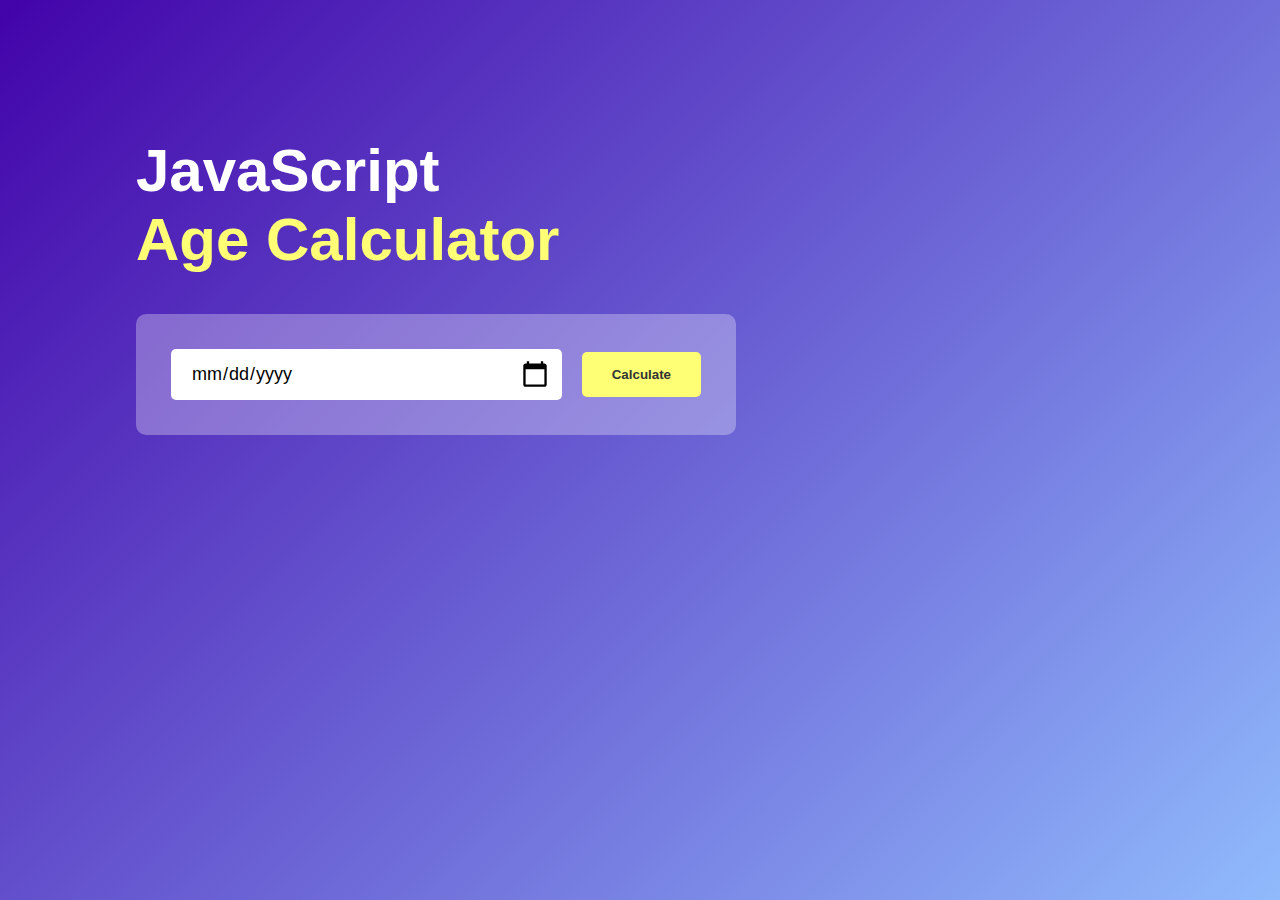
<file: Age Calculator/index.html>
<!DOCTYPE html>
<html lang="en">
<head>
    <meta charset="UTF-8">
    <meta name="viewport" content="width=device-width, initial-scale=1.0">
    <title>Age Calculators</title>
    <link rel="stylesheet" href="style.css">
</head>
<body>
    <div class="container">
        <div class="calculator">
            <h1>JavaScript<br><span> Age Calculator</span></h1>
            <div class="input-box">
                <input type="date" id="date">
                <button onclick="calculateAge()">Calculate</button>
            </div>
            <p id="result"></p>
        </div>
    </div>
    <script src="script.js"></script>
</body>
</html>
</file>
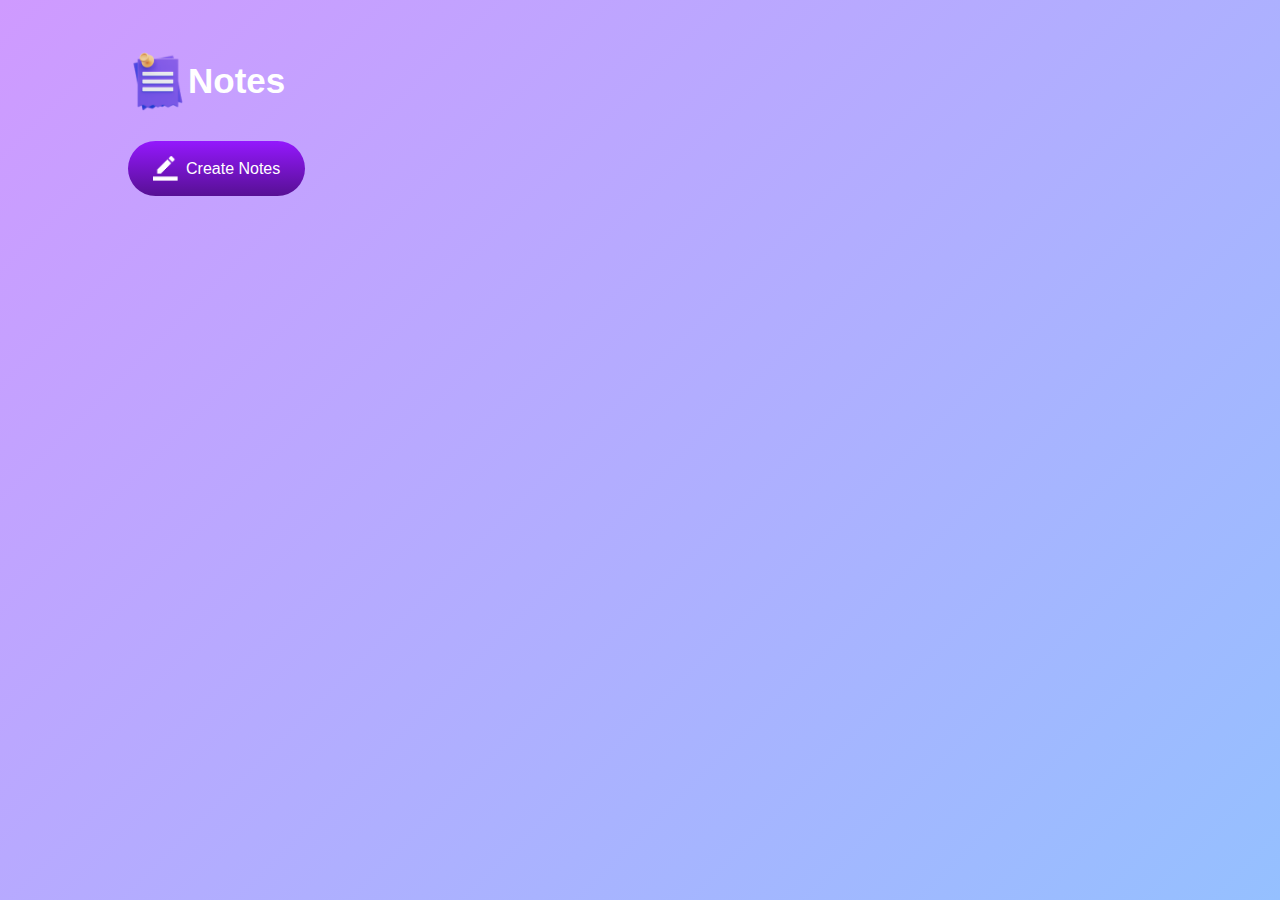
<file: Notes App/index.html>
<!DOCTYPE html>
<html lang="en">
<head>
    <meta charset="UTF-8">
    <meta name="viewport" content="width=device-width, initial-scale=1.0">
    <title>Notes App</title>
    <link rel="stylesheet" href="style.css">
</head>
<body>
    <div class="container">
        <h1> <img src="images/notes.png">Notes</h1>
        <button class="btn"> <img src="images/edit.png">Create Notes</button>
        <div class="notes-container">
            <!-- <p contenteditable="true" class="input-box"> 
                <img src="images/delete.png" >
            </p> -->
        </div>
    </div>
    <script src="script.js"></script>
</body>
</html>
</file>
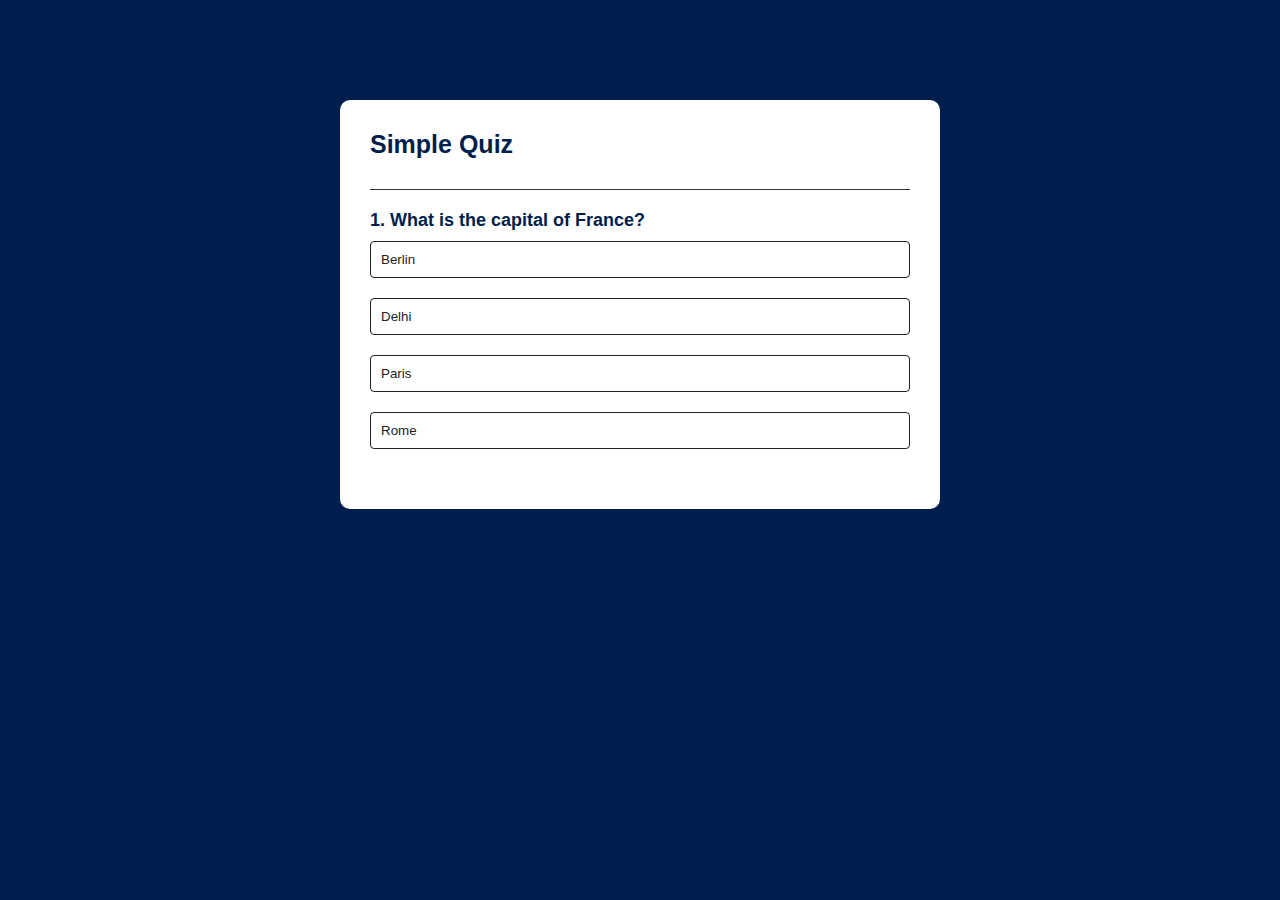
<file: Quiz-Game/index.html>
<!DOCTYPE html>
<html lang="en">
<head>
    <meta charset="UTF-8">
    <meta name="viewport" content="width=device-width, initial-scale=1.0">
    <title>Document</title>
    <link rel="stylesheet" href="style.css">
</head>
<body>
    <div class="app">
        <h1>Simple Quiz</h1>
        <div class="quiz">
            <h2 id="question">Question Goes Here</h2>
            <div id="answer-buttons">
                <button class="btn">Answer 1</button>
                <button class="btn">Answer 2</button>
                <button class="btn">Answer 3</button>
                <button class="btn">Answer 4</button>
                <button class="btn">Answer 5</button>
            </div>
            <button id="next-btn">Next</button>
        </div>
    </div>
    <script src="script.js"></script>
</body>
</html>
</file>
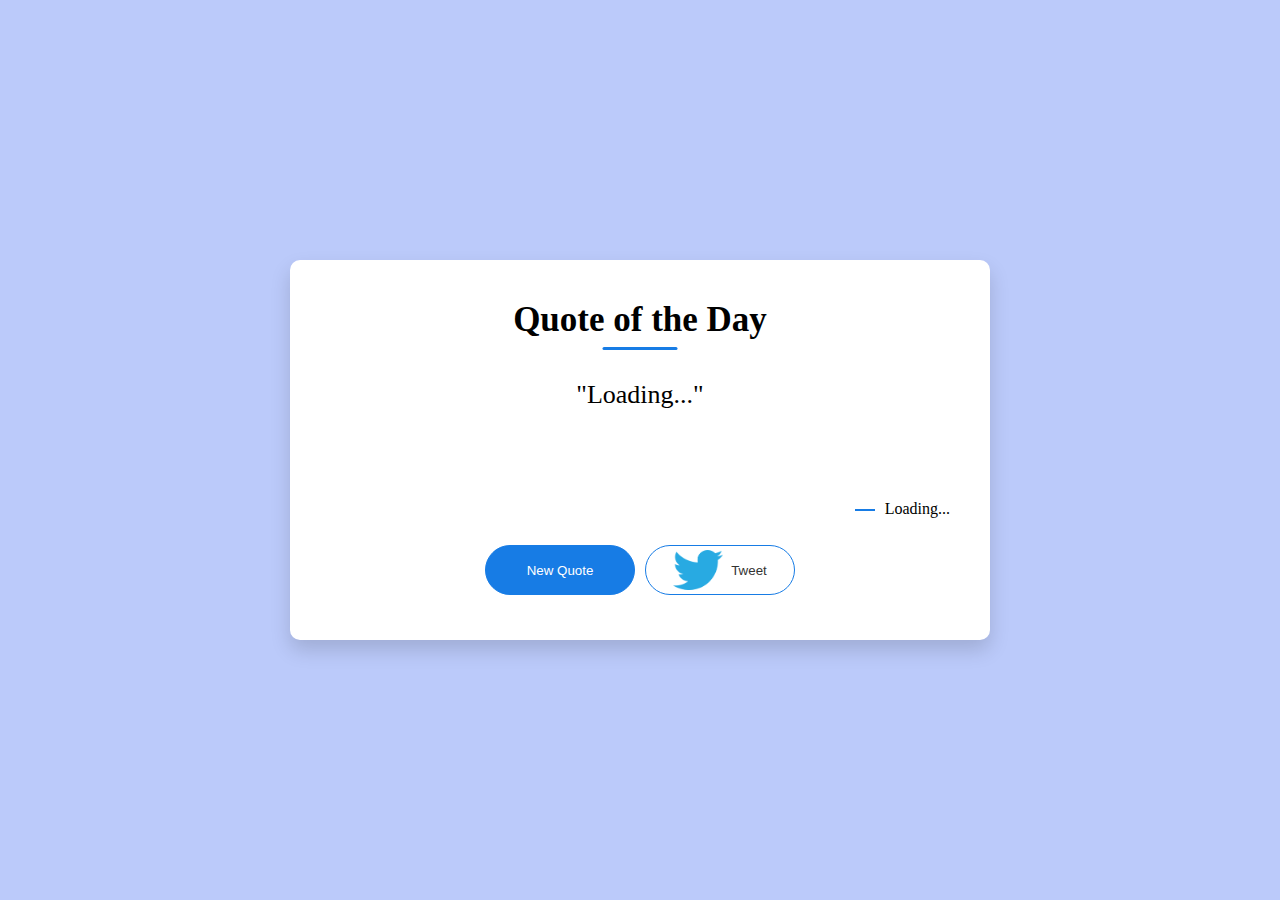
<file: Quote Generator/index.html>
<!DOCTYPE html>
<html lang="en">
<head>
    <meta charset="UTF-8">
    <meta name="viewport" content="width=device-width, initial-scale=1.0">
    <title>Quote Generator</title>
    <link rel="stylesheet" href="style.css">
</head>
<body>
    <div class="quote-box">
        <h2>Quote of the Day</h2>
        <blockquote id="quote">Loading...</blockquote>
        <span id="author">Loading...</span>
        <div>
            <button onclick="getQuote(api_url)">New Quote</button>
            <button ><img src="twitter.png">Tweet</button></div>
        </div>
    </div>

 
    <script src="script.js"></script>
</body>
</html>
</file>
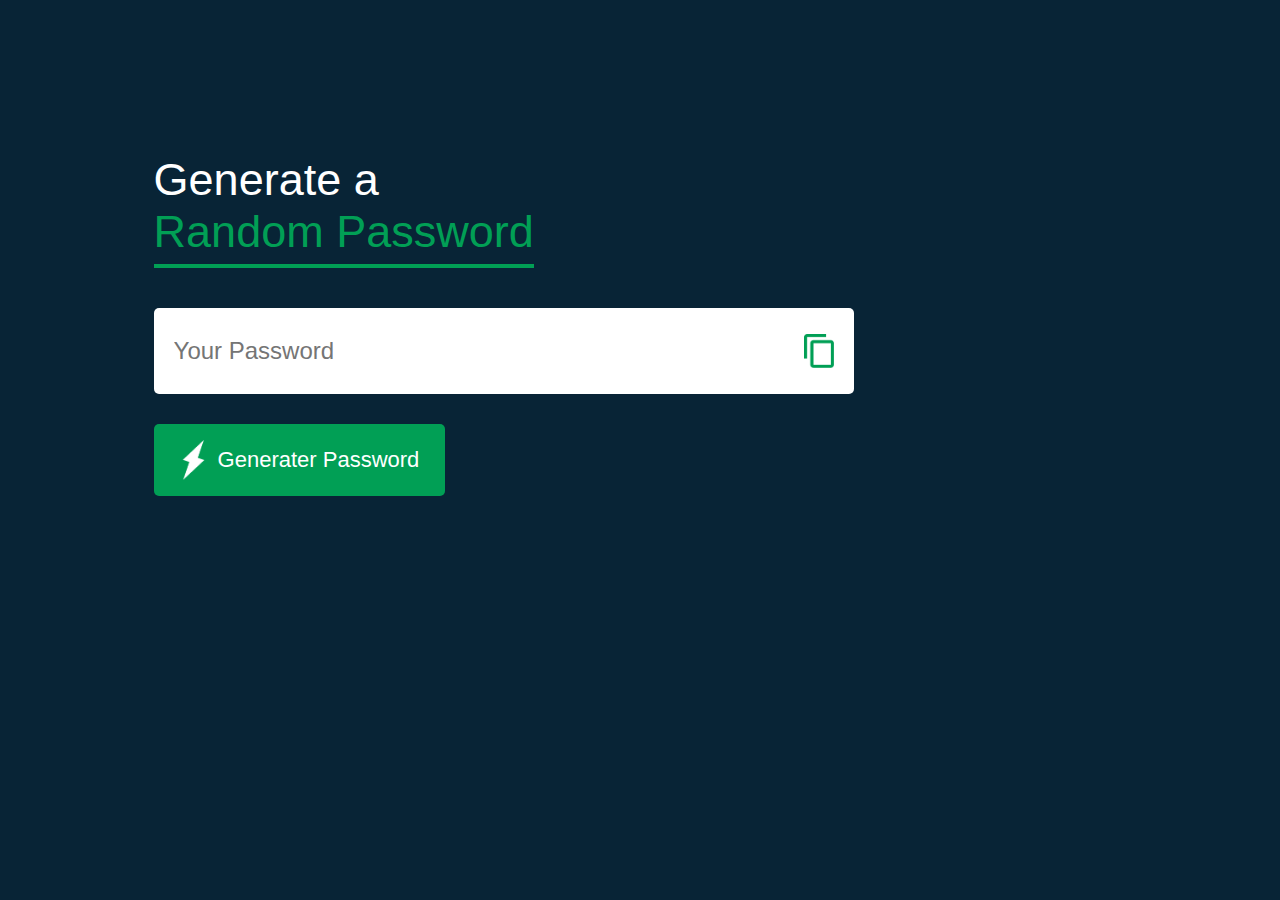
<file: Random_Password/index.html>
<!DOCTYPE html>
<html lang="en">
<head>
    <meta charset="UTF-8">
    <meta name="viewport" content="width=device-width, initial-scale=1.0">
    <title>Random Password Generator</title>
    <link rel="stylesheet" href="style.css">
</head>
<body>
    <div class="container">
        <h1>Generate a <br><span>Random Password</span></h1>
        <div class="display">
            <input type="text" id="password" placeholder="Your Password">
            <img src="images/copy.png" onclick="copyPassword()">
        </div>
        <button onclick="createPassword()"><img src="images/generate.png">Generater Password</button>
    </div>


<script src="script.js"></script>
    
</body>
</html>
</file>
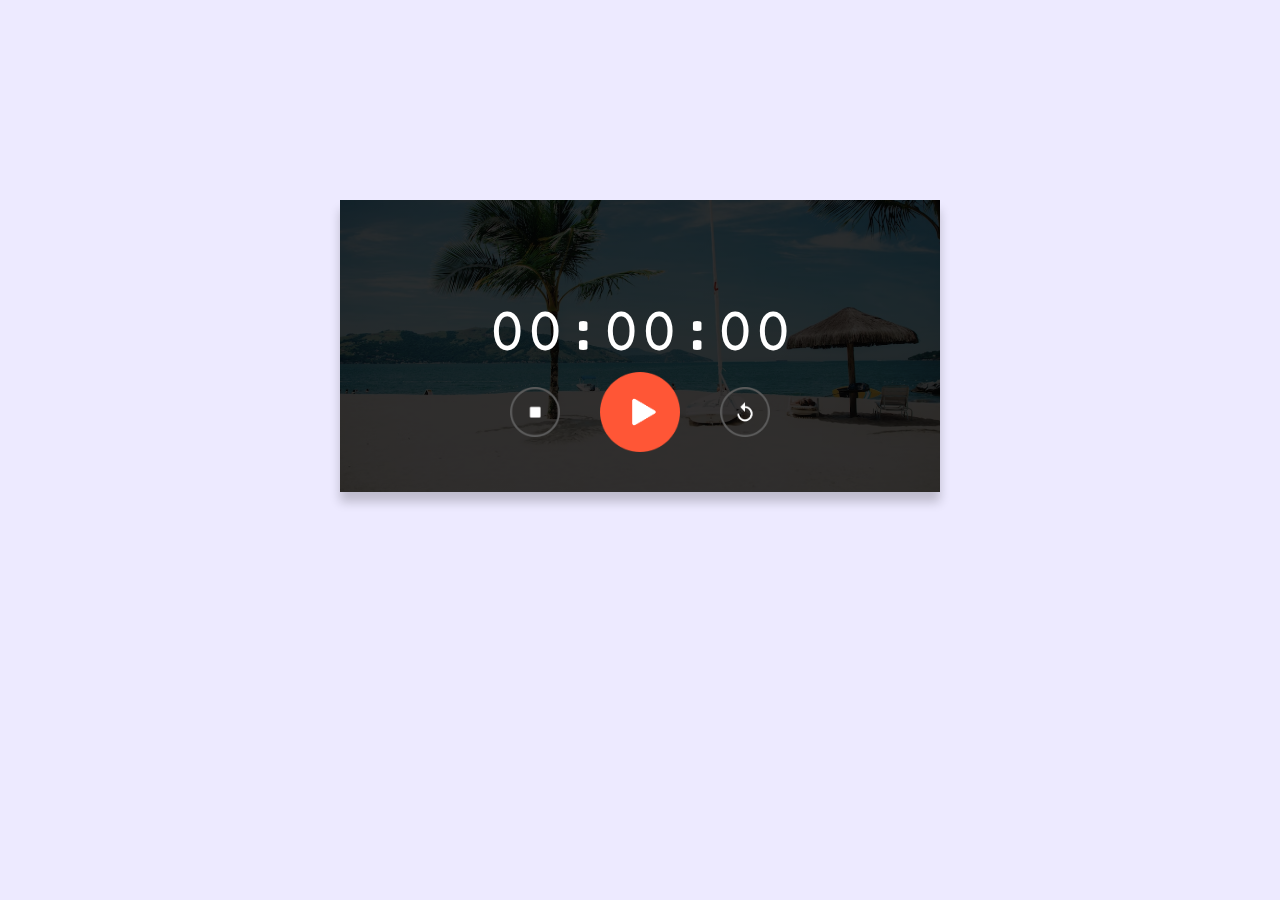
<file: Stop Watch/index.html>
<!DOCTYPE html>
<html lang="en">
<head>
    <meta charset="UTF-8">
    <meta name="viewport" content="width=device-width, initial-scale=1.0">
    <title>Stop Watch</title>
    <link rel="stylesheet" href="style.css">
</head>
<body>

    <div class="stopwatch">
        <h1 id="displayTime">00:00:00</h1>
        <div class="buttons">
            <img src="stop.png" onclick="watchStop()">
            <img src="start.png" onclick="watchStart()">
            <img src="reset.png" onclick="watchReset()">
        </div>
    </div>
    

    <script src="script.js"></script>
</body>
</html>
</file>
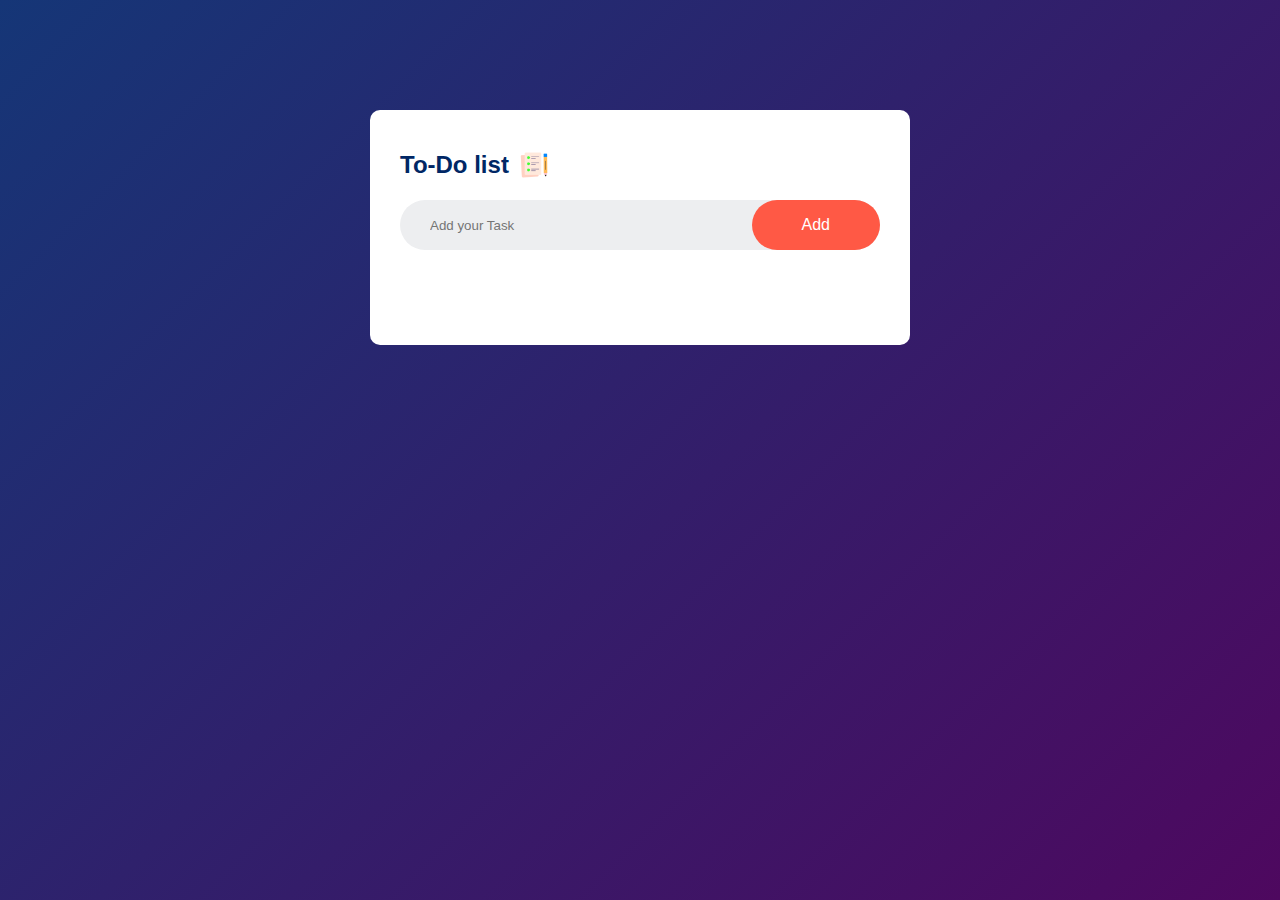
<file: todo-List/index.html>
<!DOCTYPE html>
<html lang="en">
<head>
    <meta charset="UTF-8">
    <meta name="viewport" content="width=device-width, initial-scale=1.0">
    <title>To-do List App</title>
    <link rel="stylesheet" href="style.css">
</head>
<body>
    <div class="container">
        <div class="todo-app">
            <h2>To-Do list <img src="images/icon.png" ></h2>
            <div class="row">
                <input type="text" id="input-box" placeholder="Add your Task">
                <button onclick="addTask()">Add</button>
            </div>
            <ul id="list-container">
                <!-- <li class="checked">Task 1</li>
                <li>Task 2</li>
                <li>Task 3</li> -->
            </ul>
                
        </div>
    </div>
    <script src="script.js"></script>
</body>
</html>
</file>
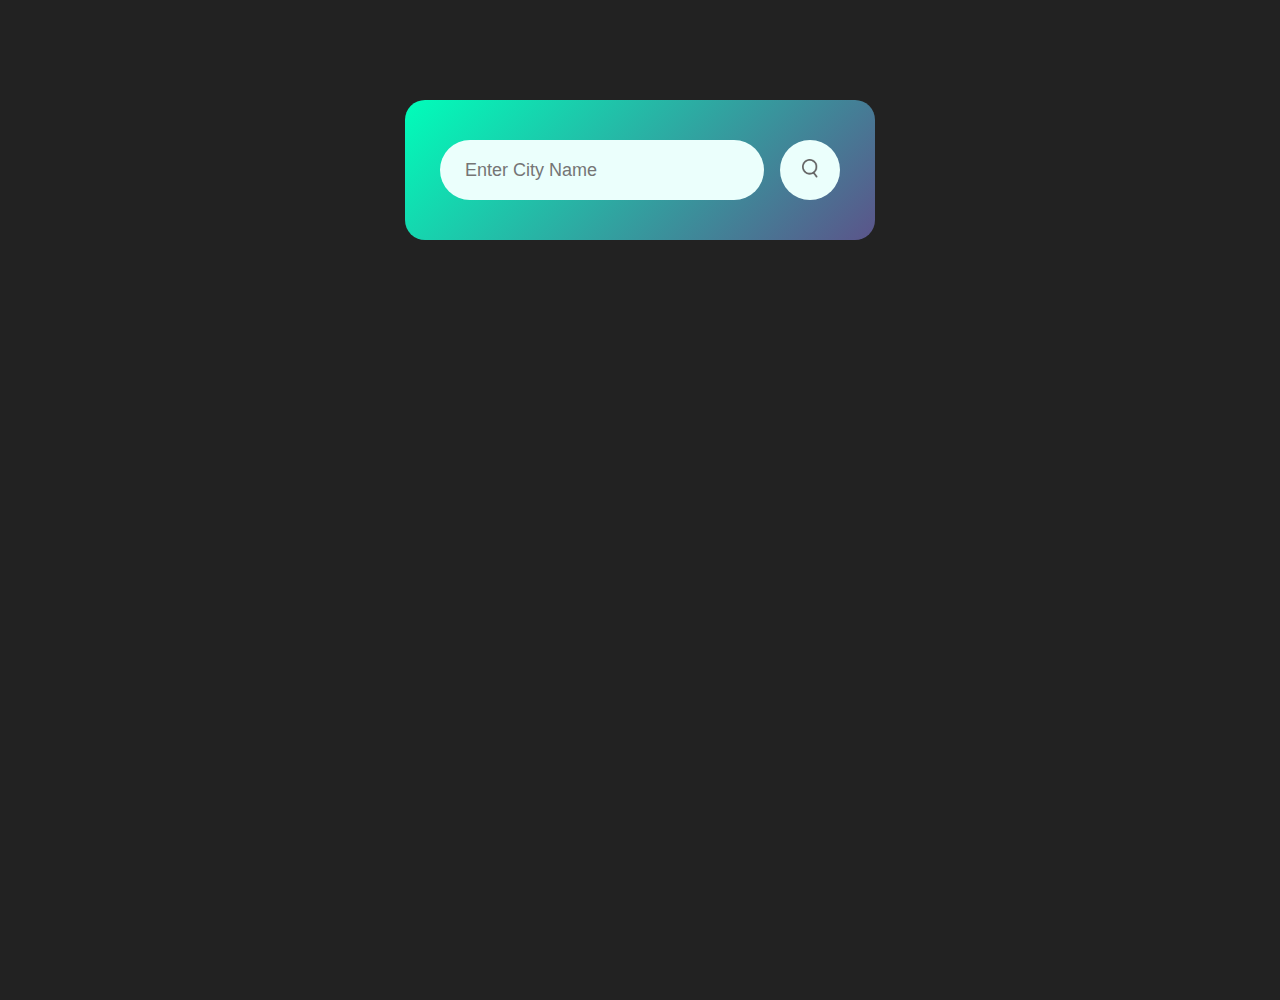
<file: Weather App/index.html>
<!DOCTYPE html>
<html lang="en">
  <head>
    <meta charset="UTF-8" />
    <meta name="viewport" content="width=device-width, initial-scale=1.0" />
    <title>Wheather-App</title>
    <link rel="stylesheet" href="style.css" />
  </head>
  <body>
    <div class="card">
      <div class="search">
        <input type="text" placeholder="Enter City Name" spellcheck="false" />
        <button><img src="images/search.png" /></button>
      </div>
      <div class="error">
        <p>Invalid City Name</p>
      </div>
      <div class="weather">
        <img src="images/rain.png" class="weather-icon" />
        <h1 class="temp">22°c</h1>
        <h2 class="city">Delhi</h2>
        <div class="details">
          <div class="col">
            <img src="images/humidity.png" />
            <div>
              <p class="humidity">50%</p>
              <p>Humidity</p>
            </div>
          </div>
          <div class="col">
            <img src="images/wind.png" />
            <div>
              <p class="wind">25 km/h</p>
              <p>Wind speed</p>
            </div>
          </div>
        </div>
      </div>
    </div>
    <script>
      const apiKey = "14587a129c5f89ab62571001fa47d973";
      const apiUrl =
        "https://api.openweathermap.org/data/2.5/weather?units=metric&q=";

      const searchBox = document.querySelector(".search input");
      const searchBtn = document.querySelector(".search button");
      const weatherIcon = document.querySelector(".weather-icon");

      async function checkWeather(city) {
        const response = await fetch(apiUrl + city + `&appid=${apiKey}`);

        if (response.status == 404) {
          document.querySelector(".error").style.display = "block";
          document.querySelector(".weather").style.display = "none";
        } else {
          var data = await response.json();

          document.querySelector(".city").innerHTML = data.name;
          document.querySelector(".temp").innerHTML =
            Math.round(data.main.temp) + "°c";
          document.querySelector(".humidity").innerHTML =
            data.main.humidity + "%";
          document.querySelector(".wind").innerHTML = data.wind.speed + "km/h";

          if (data.weather[0].main == "Clouds") {
            weatherIcon.src = "images/clouds.png";
          } else if (data.weather[0].main == "Clear") {
            weatherIcon.src = "images/clear.png";
          } else if (data.weather[0].main == "Rain") {
            weatherIcon.src = "images/rain.png";
          } else if (data.weather[0].main == "Drizzle") {
            weatherIcon.src = "images/drizzle.png";
          } else if (data.weather[0].main == "Mist") {
            weatherIcon.src = "images/mist.png";
          }

          document.querySelector(".weather").style.display = "block";
          document.querySelector(".error").style.display = "none";
        }
      }

      searchBtn.addEventListener("click", () => {
        checkWeather(searchBox.value);
      });
    </script>
  </body>
</html>
</file>
<file: Age Calculator/style.css>
*{
    margin: 0;
    padding: 0;
    box-sizing: border-box;
    font-family: sans-serif;
}

.container{
    width: 100%;
    min-height: 100vh;
    background: linear-gradient(135deg, #4203a9, #90bafc);
    color: #fff;
    padding: 10px;
}

.calculator{
    width: 100%;
    max-width: 600px;
    margin-left: 10%;
    margin-top: 10%;
}

.calculator h1{
    font-size: 60px;
}

.calculator h1 span{
    color: #ffff76;
}

.input-box{
    margin: 40px 0;
    padding: 35px;
    border-radius: 10px;
    background: rgba(255, 255, 255, 0.3);
    display: flex;
    align-items: center;
}

.input-box input{
    flex: 1;
    margin-right: 20px;
    padding: 14px 20px;
    border: 0;
    outline: 0;
    font-size: 18px;
    border-radius: 5px;
    position: relative;
} 

.input-box button{
    background: #ffff76;
    border: 0;
    outline: 0;
    padding: 15px 30px;
    border-radius: 5px;
    font-weight: 600;
    color: #333;
    cursor: pointer;
}

.input-box input::-webkit-calendar-picker-indicator{
    top: 0;
    left: 0;
    right: 0;
    bottom: 0;
    width: auto;
    height: auto;
    position: absolute;
    background-position: calc(100% - 10px);
    background-size: 30px;
    cursor: pointer;
}

#result{
    font-size: 20px;
}

#result span{
    color: #ffff76;
}
</file>
<file: Notes App/style.css>
*{
    margin: 0;
    padding: 0;
    box-sizing: border-box;
    font-family: sans-serif;
}

.container{
    width: 100%;
    min-height: 100vh;
    background: linear-gradient(135deg, #cf9aff, #95c0ff);
    color: #fff;
    padding-top: 4%;
    padding-left: 10%;
}

.container h1{
    display: flex;
    align-items: center;
    font-size: 35px;
    font-weight: 600;
}

.container h1 img{
    width: 60px;
}

.container button img{
    width: 25px;
    margin-right: 8px;
}

.container button{
    display: flex;
    align-items: center;
    background: linear-gradient(#9418fd, #571094);
    color: #fff;
    font-size: 16px;
    outline: 0;
    border: 0;
    border-radius: 40px;
    padding: 15px 25px;
    margin: 30px 0 25px;
    cursor: pointer;
}

.input-box{
    position: relative;
    width: 100%;
    max-width: 500px;
    min-height: 150px;
    background: #fff;
    color: #333;
    padding: 20px;
    margin: 20px 0;
    outline: none;
    border-radius: 5px;
}

.input-box img{
    width: 25px;
    position: absolute;
    bottom: 15px;
    right: 15px;
    cursor: pointer;
}
</file>
<file: Quiz-Game/style.css>
*{
    margin: 0;
    padding: 0;
    box-sizing: border-box;
    font-family: 'poppins', sans-serif;
}

body{
    background: #001e4d;
}

.app{
    background: #fff;
    width: 90%;
    max-width: 600px;
    margin: 100px auto 0;
    padding: 30px;
    border-radius: 10px;
}

.app h1{
    font-size: 25px;
    color: #001e4d;
    font-weight: 600;
    border-bottom: 1px solid #333;
    padding-bottom: 30px;
}

.quiz{
    padding: 20px 0;
}

.quiz h2{
    font-size: 18px;
    color: #001e4d;
    font-weight: 600;
}

.btn{
    background: #fff;
    color: #222;
    font-weight: 500;
    width: 100%;
    border: 1px solid #222;
    padding: 10px;
    margin: 10px 0;
    text-align: left;
    border-radius: 4px;
    cursor: pointer;
    transition: all 0.3s;
}

.btn:hover:not([disabled]){
    background: #222;
    color: #fff;
}

.btn:disabled{
    cursor: no-drop;
}

#next-btn{
    background: #001e4d;
    color: #fff;
    font-weight: 500;
    width: 150px;
    border: 0;
    padding: 10px;
    margin: 20px auto 0;
    border-radius: 4px;
    cursor: pointer;
    display: none;
}

.correct{
    background: #9aeabc;
}

.incorrect{
    background: #ff9393;
}
</file>
<file: Quote Generator/style.css>
@import url("https://fonts.googleapis.com/css2?family=Playfair+Display:ital,wght@0,400..900;1,400..900&family=Playfair:ital,opsz,wght@0,5..1200,300..900;1,5..1200,300..900&display=swap");

* {
  margin: 0;
  padding: 0;
  box-sizing: border-box;
  font-family: sans-serif, "Playfair Display", ;
}

body {
  background: #bbcafa;
}

.quote-box {
  background: #fff;
  top: 50%;
  left: 50%;
  width: 700px;
  position: absolute;
  transform: translate(-50%, -50%);
  padding: 40px;
  border-radius: 10px;
  text-align: center;
  box-shadow: 0 10px 20px 0 rgba(0, 0, 0, 0.15);
}

.quote-box h2{
    font-size: 35px;
    margin-bottom: 40px;
    position: relative;

}

.quote-box h2::after{
    content: '';
    width: 75px;
    height: 3px;
    border-radius: 3px;
    position: absolute;
    bottom: -10px;
    left: 50%;
    background: rgb(23,124,229);
    transform: translate(-50%);

}

.quote-box blockquote{
    font-size: 26px;
    min-height: 110px;
}

.quote-box blockquote::before,.quote-box blockquote::after{
    content: '"';   
}

.quote-box span{
    display: block;
    margin-top: 10px;
    float: right;
    position: relative;
}

.quote-box span::before{
    content: '';
    top: 50%;
    left: -30px;
    position: absolute;
    width: 20px;
    height: 2px;
    background: rgb(23,124,229);
}

.quote-box div{
    width: 100%;
    margin-top: 50px;
    display: flex;
    justify-content: center;
}

.quote-box button{
    background: rgb(23,124,229);
    color: #fff;
    border: 1px solid rgb(23,124,229);
    border-radius: 25px;
    width: 150px;
    height: 50px;
    margin: 5px;
    cursor: pointer;
    display: flex;
    align-items: center;
    justify-content: center;
}

img{
    width: 50px;
    height: 40px;
    margin-right: 8px;
}

.quote-box button:nth-child(2){
    background: transparent;
    color: #333;

}
</file>
<file: Random_Password/style.css>
*{
    margin: 0;
    padding: 0;
    box-sizing: border-box;
    font-family: sans-serif;
}

body{
    background: #082436;
    color: #fff;
}

.container{
    margin: 12%;
    width: 90%;
    max-width: 700px;
}

.display{
    width: 100%;
    margin-top: 50px;
    margin-bottom: 30px;
    background: #fff;
    color: #333;
    display: flex;
    align-items: center;
    justify-content: space-between;
    padding: 26px 20px;
    border-radius: 5px;
}

.container h1{
    font-size: 45px;
    font-weight: 500;
}

.container h1 span{
    color: #019f55;
    border-bottom: 4px solid #019f55;
    padding-bottom: 7px;

}

.display img{
    width: 30px;
    cursor: pointer;
}

.display input{
    border: 0;
    outline: 0;
    font-size: 24px;
}

.container button img{
    width: 28px;
    margin-right: 10px;
}

.container button{
    border: 0;
    outline: 0;
    background: #019f55;
    color: #fff;
    font-size: 22px;
    font-weight: 300;
    display: flex;
    align-items: center;
    justify-content: center;
    padding: 16px 26px;
    border-radius: 5px;
    cursor: pointer;
}
</file>
<file: Stop Watch/style.css>
@import url('https://fonts.googleapis.com/css2?family=Courier+Prime:ital,wght@0,400;0,700;1,400;1,700&family=Playfair+Display:ital,wght@0,400..900;1,400..900&family=Playfair:ital,opsz,wght@0,5..1200,300..900;1,5..1200,300..900&display=swap');

*{
    margin: 0;
    padding: 0;
    box-sizing: border-box;
    
}

body{
    background: #edeaff;
    font-family: 'Courier Prime', monospace;
}



.stopwatch{
    width: 90%;
    max-width: 600px;
    background-image: linear-gradient(rgba(0,0,0,0.8),rgba(0,0,0,0.8)), url(background.png);
    background-size: cover;
    background-position: center;
    text-align: center;
    padding: 40px 0;
    color: #fff;
    margin: 200px auto 0;
    box-shadow: 0 10px 10px rgba(0, 0, 0, 0.2);

}

.stopwatch h1{
    margin-top: 60px;
    font-size: 64px;
    font-weight: 300;
}

.buttons{
    display: flex;
    align-items: center;
    justify-content: center;
}

.buttons img{
    width: 50px;
    margin: 0 20px;
    cursor: pointer;
} 

.buttons img:nth-child(2){
    width: 80px;
}
</file>
<file: todo-List/style.css>
*{
    margin: 0;
    padding: 0;
    box-sizing: border-box;
    font-family: 'Arial', sans-serif;
}


.container{
    width: 100%;
    min-height: 100vh;
    background: linear-gradient(135deg, #153677,#4e085f);
    padding: 10px;
}

.todo-app{
    width: 100%;
    max-width: 540px;
    background: #fff;
    margin: 100px auto 20px;
    padding: 40px 30px 70px;
    border-radius: 10px;
}

.todo-app h2{
    color: #002765;
    display: flex;
    align-items: center;
    margin-bottom: 20px;
}

.todo-app h2 img{
    width: 30px;
    margin-left: 10px;

}

.row{
    display: flex;
    align-items: center;
    justify-content: space-between;
    background: #edeef0;
    border-radius: 30px;
    padding-left: 20px;
    margin-bottom:25px;
}

input{
    flex: 1;
    border: none;
    outline: none;
    background: transparent;
    padding: 10px;

}

button{
    border: none;
    outline: none;
    padding: 16px 50px ;
    background: #ff5945;
    color: #fff;
    font-size: 16px;
    cursor: pointer;
    border-radius: 40px;
}

ul li{
    list-style: none;
    font-size: 17px;
    padding: 12px 8px 12px 50px;
    user-select: none;
    cursor: pointer;
    position: relative;
}

ul li::before{
    content: '';
    position: absolute;
    height: 28px;
    width: 28px;
    border-radius: 50%;
    background-image: url(images/unchecked.png);
    background-size: cover;
    background-position: center;
    top: 12px;
    left: 8px;
}

ul li.checked{
    color: #555;
    text-decoration: line-through;
}

ul li.checked::before{
    background-image: url(images/checked.png);
    
}

ul li span{
    position: absolute;
    right: 0;
    top: 5px;
    width: 40px;
    height: 40px;
    font-size: 22px;
    color: #555;
    line-height: 40px;
    text-align: center;
    border-radius: 50%;
}

ul li span:hover{
    background: #edeef0;
}
</file>
<file: Weather App/style.css>
* {
  margin: 0;
  padding: 0;
  box-sizing: border-box;
  font-family: "poppins", sans-serif;
}

html,
body {
  height: 100%;
  width: 100%;
}

body {
  background-color: #222;
}

.card {
  width: 90%;
  max-width: 470px;
  background: linear-gradient(135deg, #00feba, #5b548a);
  color: #fff;
  margin: 100px auto 0;
  border-radius: 20px;
  padding: 40px 35px;
  text-align: center;
}

.search {
  width: 100%;
  display: flex;
  align-items: center;
  justify-content: space-between;
}

.search input {
  border: 0;
  outline: 0;
  background: #ebfffc;
  color: #555;
  padding: 10px 25px;
  height: 60px;
  border-radius: 30px;
  flex: 1;
  margin-right: 16px;
  font-size: 18px;
}

.search button {
  border: 0;
  outline: 0;
  background: #ebfffc;
  border-radius: 50%;
  width: 60px;
  height: 60px;
  cursor: pointer;
}

.search button img {
  width: 16px;
}

.weather-icon {
  width: 170px;
  margin-top: 30px;
}

.weather h1 {
  font-size: 60px;
  font-weight: 400;
}

.weather h2 {
  font-size: 80px;
  font-weight: 400;
  margin-top: -10px;
}

.details {
  display: flex;
  align-items: center;
  justify-content: space-between;
  padding: 0 20px;
  margin-top: 50px;
}

.col {
  display: flex;
  align-items: center;
  text-align: left;
}

.col img {
  width: 40px;
  margin-right: 10px;
}

.humidity,
.wind {
  font-size: 28px;
  margin-top: -6px;
}

.weather{
    display: none;
}

.error{
    text-align: left;
    margin-left: 10px;
    font-size: 20px;
    margin-top: 10px;
    display: none;
}
</file>
